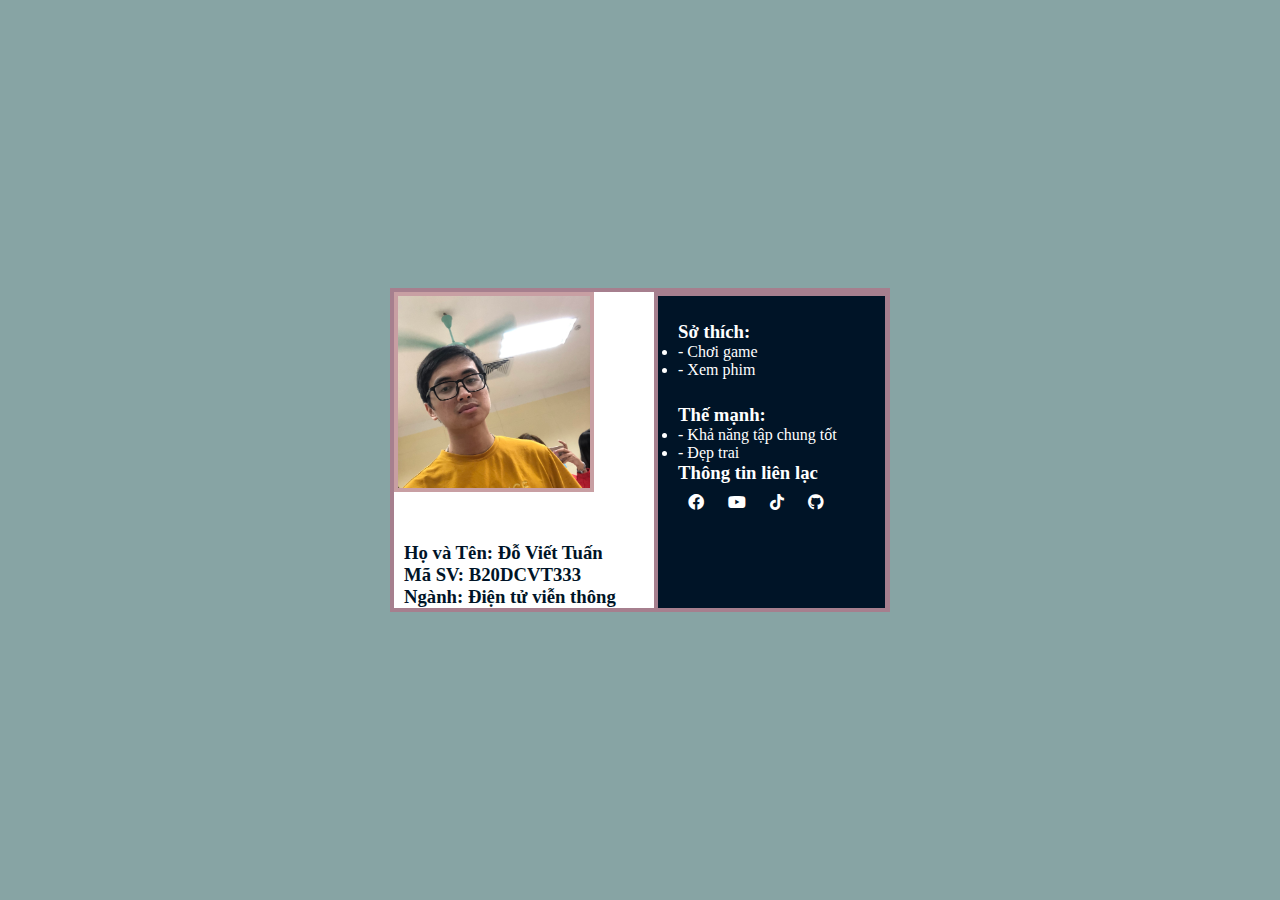
<file: Do Viet Tuan/index.html>
<!DOCTYPE html>
<html lang="en">
<head>
    <meta charset="UTF-8">
    <meta http-equiv="X-UA-Compatible" content="IE=edge">
    <meta name="viewport" content="width=device-width, initial-scale=1.0">
    <link rel="stylesheet" href="style.css">
    <link rel="stylesheet" href="fontawesome-free-6.2.1-web/css/all.css">
    <title>Document</title>
</head>
<body style="font-family:roboto">
<div class="all">
<div class="Avatar">

    <img src="IMG_1485.JPG" alt="">

</div>
<div class="information">
    <h3>
  Họ và Tên: Đỗ Viết Tuấn

</h3>   
    <h3>
    Mã SV: B20DCVT333
</h3>


    <h3>
    Ngành: Điện tử viễn thông
</h3>
</div>
<div class="thongtin">
<div class="private">
    <h3>
        Sở thích:
    </h3>
        <ul>
            <li>- Chơi game</li>
            <li>- Xem phim</li>
        </ul>
    
</div>
<div class="strength">
    <h3>
        Thế mạnh:
    </h3>
    <ul>
        <li>- Khả năng tập chung tốt</li>
        <li>- Đẹp trai</li>
    </ul>
</div>

<div class="thongtinlienlac">
    <h3>
    Thông tin liên lạc
    </h3>
 <div class="social">
   
        <a href="https://www.facebook.com/">
            <i class="fa-brands fa-facebook"></i>
        </a>
        
   
        <a href="https://www.youtube.com/">
            <i class="fa-brands fa-youtube"></i>
        </a>
        
    
        <a href="https://www.tiktok.com/">
            <i class="fa-brands fa-tiktok"></i></a>
        
    
        <a href="https://www.github.com/">
            <i class="fa-brands fa-github"></i>
        </a>
    

</div>
</div>
</div>
</div>
</body>
</html>
</file>
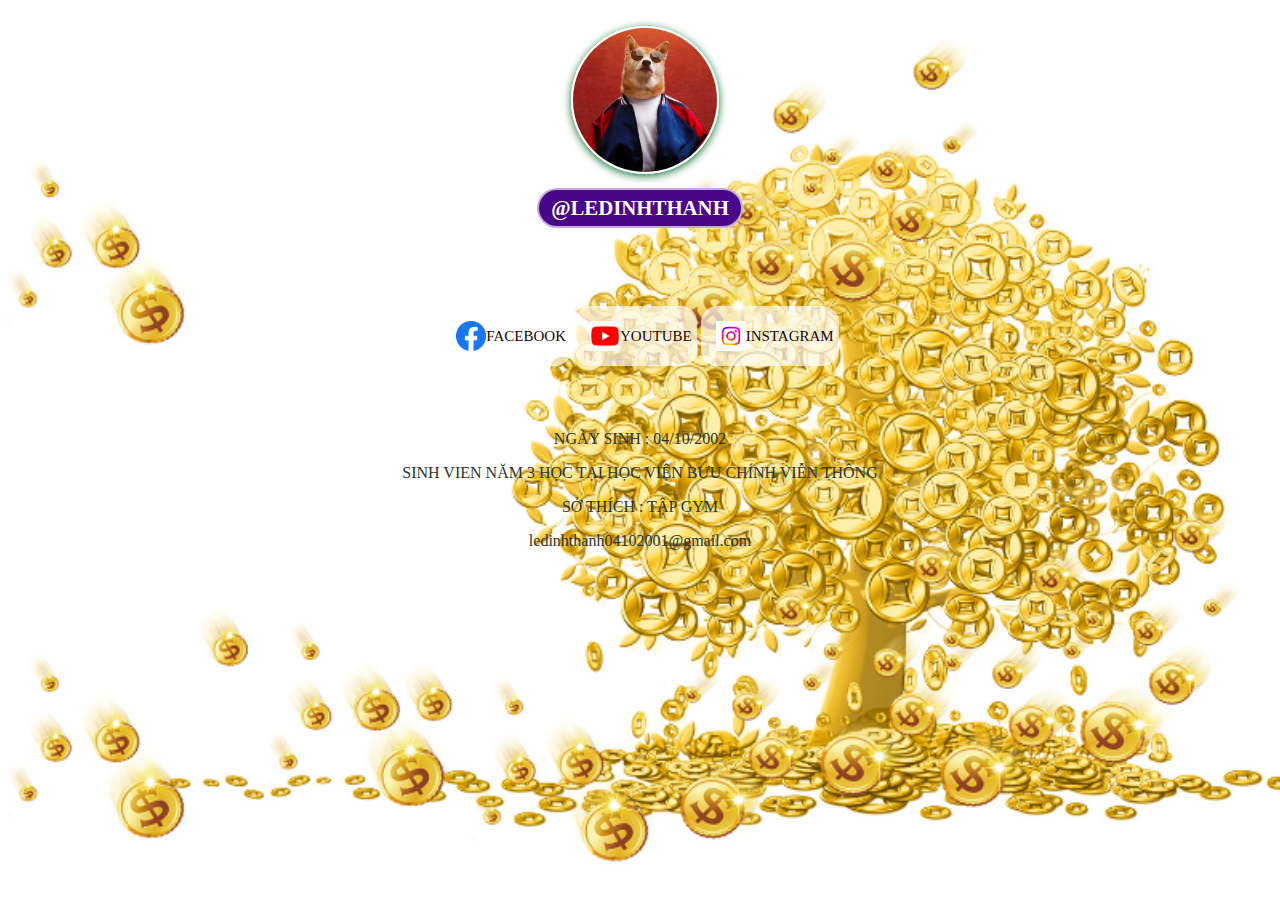
<file: LeDinhThanh/index.html>
<!DOCTYPE html>
<html lang="en">
<head>
    <meta charset="UTF-8">
    <meta http-equiv="X-UA-Compatible" content="IE=edge">
    <meta name="viewport" content="width=device-width, initial-scale=1.0">
    <title>project name</title>
    <link rel="stylesheet" href="main.css">
    
</head>
<body>
    <main>
        <header>
        <img src="./img/Anh-cho-Shiba-Ngau.jpg">
        <h1>@LEDINHTHANH</h1>
        </header>
    <ul>
        <li>
            <a href="https://www.facebook.com/profile.php?id=100054388234545"><img src="./img/fb_icon_325x325.png" 
             style="
            width: 30px;
            height: 30px;
            padding-bottom: 10px;"
            >FACEBOOK</a>
        </li>
        <li>
            <a href="https://www.youtube.com/@mcnguyenthanh"><img src="./img/unnamed.png"
            style="
            width: 30px;
            height: 30px;
            padding-bottom : 10px" 
            >YOUTUBE</a>
         </li>
        
        <li>
            <a href="https://www.instagram.com/thanhldhvbcvt/"><img src="./img/3Bg-2ZsT_400x400.jpg" 
            style="
            width: 30px;
            height: 30px;
            padding-bottom: 10px" 
            >INSTAGRAM</a>
        </li>
    </ul>
</main>
<p>NGÀY SINH : 04/10/2002</p>
<P>SINH VIEN NĂM 3 HỌC TẠI HỌC VIỆN BƯU CHÍNH VIỄN THÔNG</P>
<p>SỞ THÍCH : TẬP GYM </p>
<div class="cuoi">
    <p>ledinhthanh04102001@gmail.com</p>
    
</div>

    
</body>


</html>
</file>
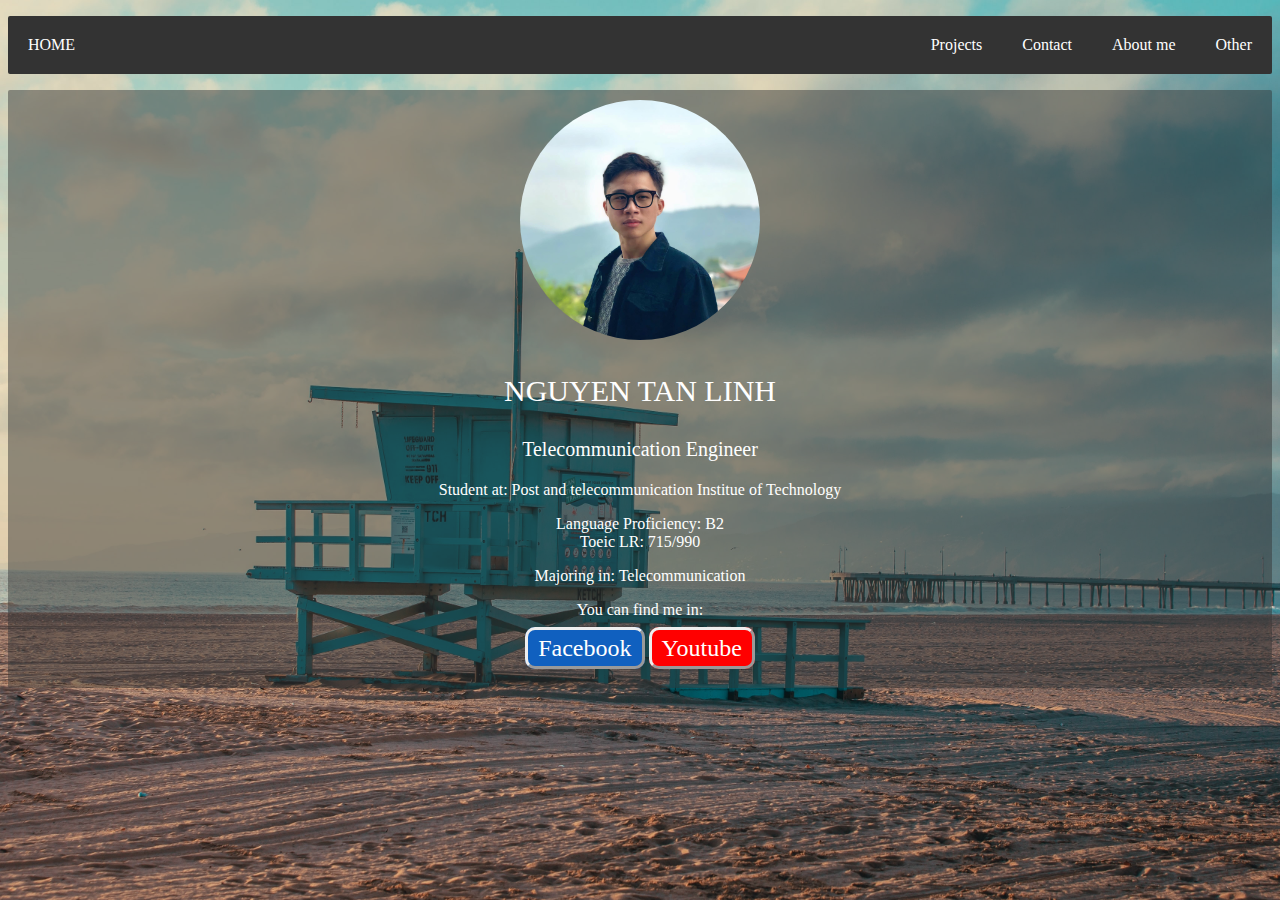
<file: Nguyen Tan Linh/Index.html>
<!doctype html>
<html>
<head>
    <link rel="icon" type="IMG" href="IMG/L.png"
<title></title>
<style>
	body{font-family: Roboto;
    background-color:#fafafa;
    background-image: url('IMG/5.jpg');
    background-size: cover;
    background-attachment: fixed;
    
    }

    ul
    {
        list-style-type: none;
        padding: 0;
        overflow: hidden;
        background-color: #333333;
        background-size: cover;
        background-attachment: fixed;
        border-radius: 2px;
    }

    li a
    {
        float: right;
        display: block;
        color: white;
        text-align: center;
        padding: 20px;
        text-decoration: none;
        border-radius: 2px;
    }

    li a:hover
    {
        background-color: #222222;
        
    }
    p
    {
        color: white;
    }
    .name
    {
        font-size: 30px;

    }
</style>
</head>
<body>
    <ul>
        <li> <a style="float: left;" href="#home">HOME</a></li>
        <li> <a href="#home"> Other</a></li>
        <li> <a href="#me">About me</a></li>
        <li> <a href="tel://0123456789">Contact</a> </li>
        <li> <a href="https://github.com/lisnake1412/Group-10" target="_blank">Projects</a> </li>
    </ul>
    <!--<p title="Introduce about myself" style="font-size:40px;text-align:center ;background-color:gainsboro;padding:20px 20px;margin:50px; border-radius: 40px; border-style: outset"> My Profile</p> <!-- That is main idea-->

<div style="background-color: #33333379; display: block; text-align: center; padding: 10px 20px; border-radius: 2px;">
    <a href="https://www.w3schools.com/html/default.asp">
        <img src="IMG/My Picture 2.jpg" style="padding:0px 10px; width: 240px;height: 240px; border-radius: 100%;" float="right"  alt="NTL" width="104" height="142" title="Click to see more">
        </a>
    <p class="name">NGUYEN TAN LINH</p> 
    <p style="font-size: 20px;" >Telecommunication Engineer</p>
    <p > Student at: Post and telecommunication Institue of Technology </p>
    <p> Language Proficiency: B2<br> Toeic LR: 715/990 </p>
    <p> Majoring in: Telecommunication </p>
    
    <p> You can find me in:</p>    
    <a style="font-size:150%; background-color:#1060bf;color:#ffffff; text-decoration:none; padding: 5px 10px; border-radius: 10px; border-style: outset" href="https://www.facebook.com/LiSnake1412" target="_blank" title="Go to my Facebook">Facebook</a>
    <a style="font-size:150%; background-color:#ff0000; color:white; text-decoration:none; padding:5px 10px; border-radius: 10px; border-style: outset" href="https://www.youtube.com/channel/UCfX_bHtKvmnyB80nXNrmc8w" target="_blank" title="Go to my youtube">Youtube</a>
    <p> </p>
    
</div>

</body>
</html>
</file>
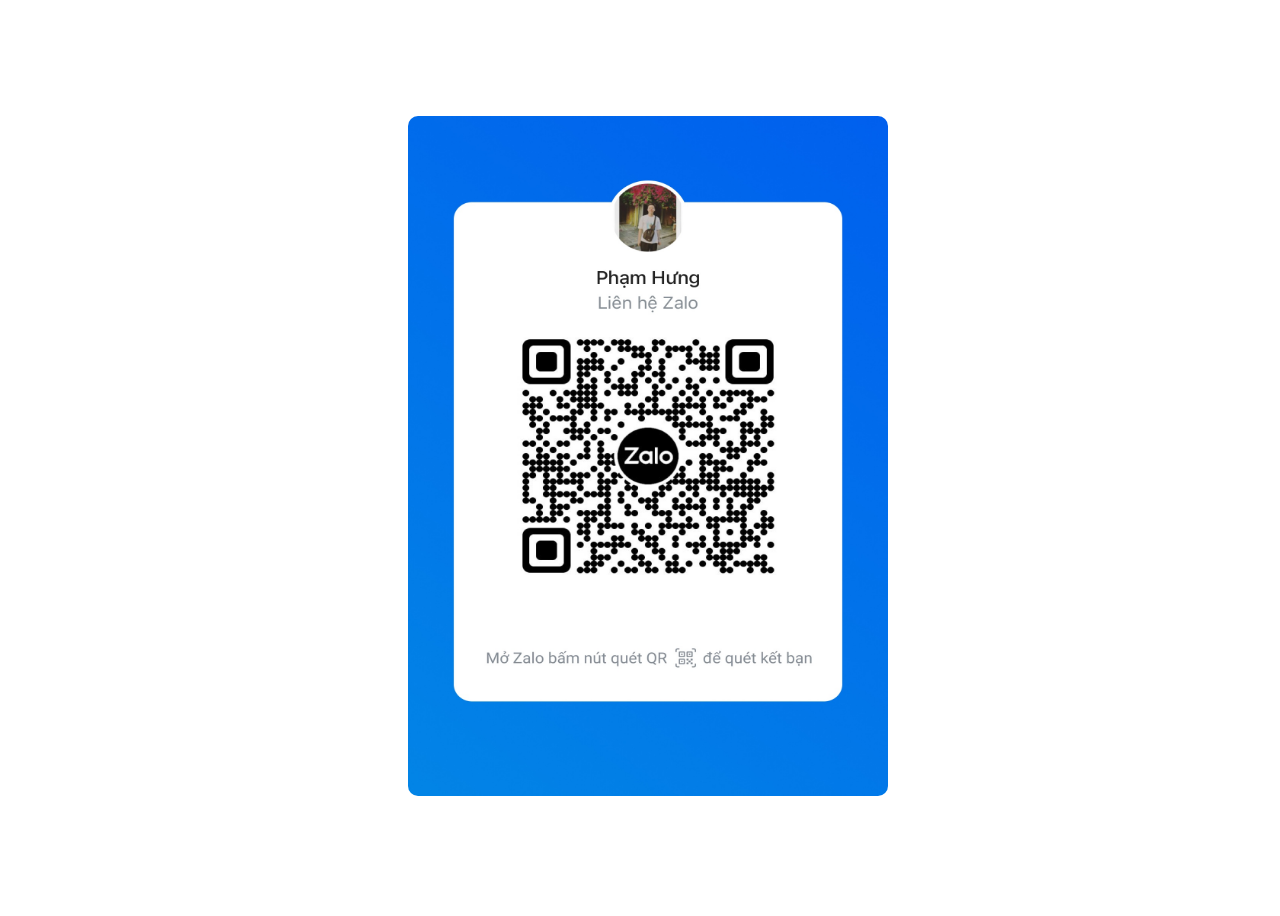
<file: Pham Quoc Hung/qr.html>
<!DOCTYPE html>
<html lang="en">
<head>
    <meta charset="UTF-8">
    <meta http-equiv="X-UA-Compatible" content="IE=edge">
    <meta name="viewport" content="width=device-width, initial-scale=1.0">
    <link rel="stylesheet" href="qr.css">
    <title>Link mã QR</title>
</head>
<body>
    <div class="container">
        <img src="QR.jpg" alt="">
    </div>
    
    
</body>
</html>
</file>
<file: Do Viet Tuan/style.css>
*{
      margin: 0;
      padding: 0;
      box-sizing: border-box;
    
    }
  body{
    height: 100vh;
    background-color: rgb(135, 164, 164);
    display: flex;
    justify-content: center;
    align-items: center;
  }
  .all{   
    border:4px solid #A67F8E;  
    width: 500px; 
    background: white; 
    position: relative;    
    
    
  }
    .information{
      margin-top: 50px;
      /*  margin: 200px 0 40px 0; */
        color: #001427;
        padding: 0px 10px;
        max-resolution: center;
    
    }
    img{
      object-fit: cover;
      width: 100%;
      height: 100%;
    
    }
    .Avatar{
        width: 200px;
        height: 200px;
        border:4px solid #C89FA3;
        overflow: hidden;   
         
    }
  
    .private{
      margin: 25px 0;
      display: inline-block;     
    }
    .thongtin{ 
      overflow: hidden;
      left: 260px;
      background: #001427;
      border:4px solid #A67F8E;
      width: 235px;
      height: 320px;
      position:absolute;
      right: 0;
      top: 0;
      padding: 0px 20px;
     box-sizing: border-box;
     color: white;
     
     
    }
    .social a{
      color: white;
      margin: 10px;
      display: inline-block;
    }
    
    html{
      background:gray;
  
      
    }
</file>
<file: LeDinhThanh/main.css>
h1{
    color:rgb(162, 38, 38)
}

body, html{
    margin: 0;
    padding: 0;
}

body {
    background: url(./img/ktll.png) no-repeat center center fixed;
    background-size: cover ;
}
img{
    margin-top: 10px;
    width: 120px;
    height: 120px;
    margin-left: 10px;
}
header{
    margin-top: 1em;
    text-align: center;
    display: flex;
    flex-direction:column ;
    align-items: center;
}
header > img{
    width: 9em;
    height: 9em;
    border-radius: 100%;
    border: 2px solid #fff;
    box-shadow: rgb(11, 113, 45) 0px 2px 8px 0px;
}


header > h1{
    display : inline - block;
    font-size: 1.3em;
    font-weight: bold;
    border-radius: 2em;
    background-color: rgb(73, 6, 136);
    color: #fff;
    padding: 0.3em 0.6em;
    border: 2px solid #fffa;
}

ul{
    box-sizing: border-box;
    list-style: none;
    margin: 0 autu;
    padding: 2em;
}

ul>li{
    background-color: #fffa;
    border-radius: 1em;
    padding: 0.5;
    margin : 1em 0;
    align-items: center;
    display: flex;
    display: inline-block;
}
ul> li> a{

    display: flex;
    flex-direction: row;
    justify-content: center;
    align-content: center;
    gap: 0em;
}
a {
    color :rgb(32, 3, 3);
    text-decoration: none;
    font-size: 15px;
    align-items: center;
    padding: 5px

}

ul{
    text-align: center;
    padding: auto;

}
p{
    text-align: center;
    color:#2c342e
}
cuoi{
 margin-top: 5px
    text-align: center
    color: #fff
}
</file>
<file: Pham Quoc Hung/qr.css>
body{
    display:flex;
    justify-content: center;
    align-items: center;
    width: 100vw;
    height: 100vh;
    text-align: center;
    
}

.container img{
    width: 480px;
    height: 680px;
    border: 5px ;
    margin: 20px auto;
    position: relative;
    border-radius: 10px;
}
</file>
